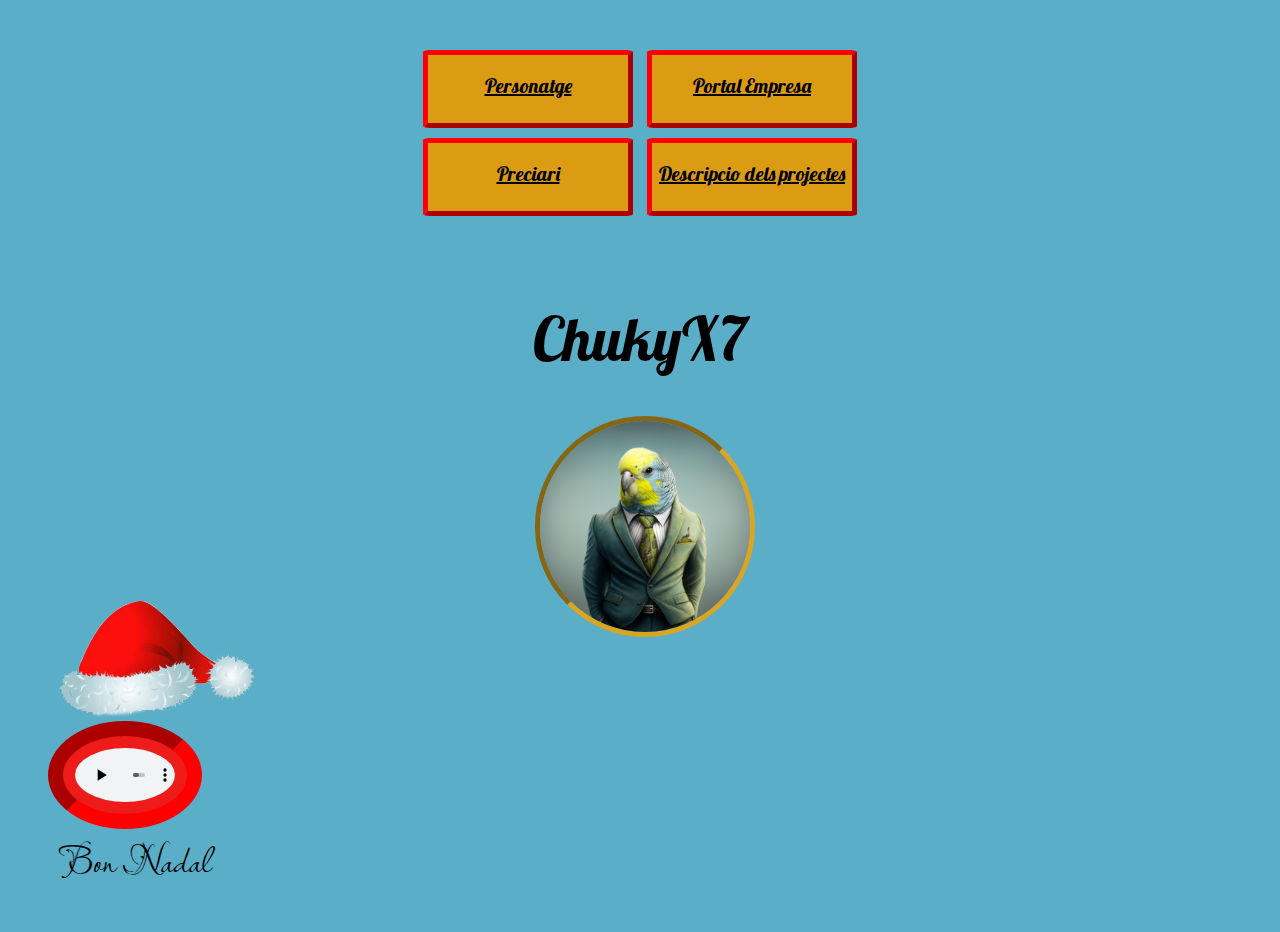
<file: index.html>
<!DOCTYPE html>
<html lang="en">
<head>
    <meta charset="UTF-8">
    <meta name="viewport" content="width=device-width, initial-scale=1.0">
    <title>Menu</title>
    <link rel="stylesheet" href="./assets/css/main.css">
    <link rel="preconnect" href="https://fonts.googleapis.com">
    <link rel="preconnect" href="https://fonts.gstatic.com" crossorigin>
    <link href="https://fonts.googleapis.com/css2?family=Bokor&family=Libre+Baskerville:ital,wght@0,400;0,700;1,400&family=Lobster&display=swap" rel="stylesheet">
    <link href="https://fonts.googleapis.com/css2?family=Lavishly+Yours&display=swap" rel="stylesheet">
</head>
<body>
    <div class="profile">
        <div class="linksContainer">
            <a class="links" href="./Personatge.html">Personatge</a>
            <a class="links" href="./PortalEmpresa.html">Portal Empresa</a>
            <a class="links" href="./Preciari.html">Preciari</a>
            <a class="links" href="./DescripcióDelsProjectes.html">Descripcio dels projectes</a>
        </div>
        <h1 id="nom">ChukyX7</h1>
        <img id="profileImg" src="./images/main/chukyx7_budgie_business_man_9ed91f80-358a-4869-b436-5097d11c3ecb.png" alt="ChukyX7_profile_picture">
    </div>
    <div id="nadal">
        <img id="gorraNadal" src="./images/main/Gorro-De-Navidad-PNG-File.png" alt="nadal">
        <audio controls>
            <source src="./images/main/Mariah Carey - All I Want for Christmas Is You.mp3" type="audio/mpeg">
            Tu navegador no soporta el elemento de audio.
        </audio>
        <h3>Bon Nadal</h3>
    </div>
</body>
</html>
</file>
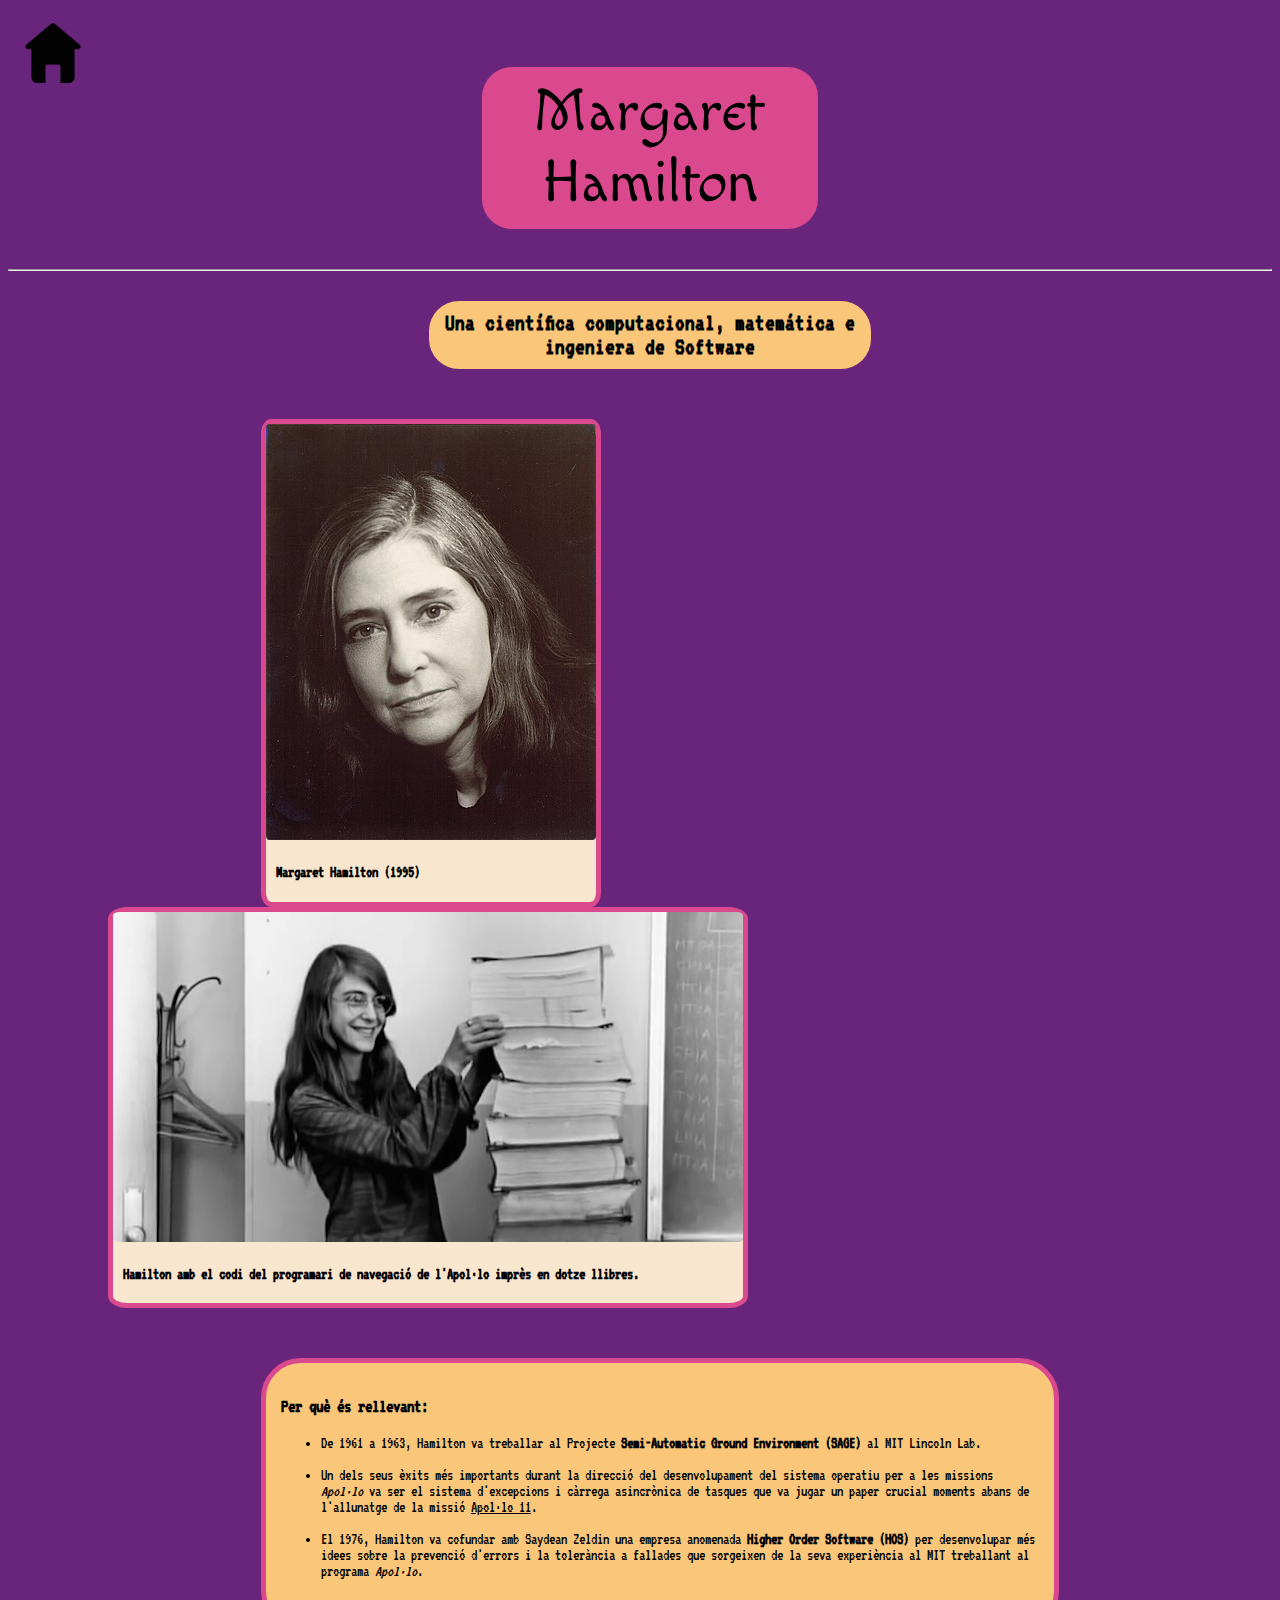
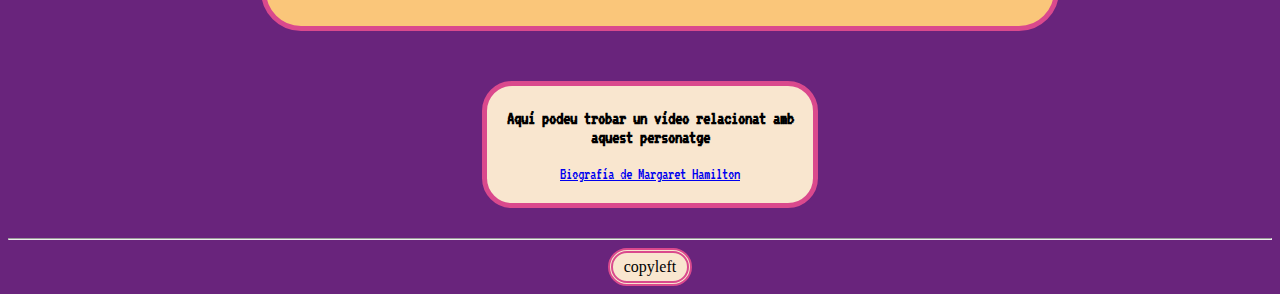
<file: Personatge.html>
<!DOCTYPE html>
<html lang="en">
<head>
    <meta charset="UTF-8">
    <meta name="viewport" content="width=device-width, initial-scale=1.0">
    <title>Personatge</title>
    <link rel="stylesheet" href="./assets/css/estil1.css">
    <link rel="preconnect" href="https://fonts.googleapis.com">
    <link rel="preconnect" href="https://fonts.gstatic.com" crossorigin>
    <link href="https://fonts.googleapis.com/css2?family=Macondo&display=swap" rel="stylesheet">
    <link href="https://fonts.googleapis.com/css2?family=Macondo&family=VT323&display=swap" rel="stylesheet">
    <!-- link a la paleta de colors: https://colorhunt.co/palette/69247cda498dfac67af9e6cf -->
</head>
<body>
    <a href="./index.html">
        <img id="menú" src="./images/main/menu.png" alt="menú">
    </a>
    <h1>Margaret Hamilton</h1>
    <hr>
    <div class="text"> 
        <h2>Una científica computacional, matemática e ingeniera de Software</h2>
        <div id="imatge1">
            <img src="./images/personatge/Margaret_Hamilton_1995.jpg" alt="foto1">
            <h4>Margaret Hamilton (1995)</h4>
        </div>
        <div id="imatge2">
            <img src="./images/personatge/foto-margaret-hamilton.jpg" alt="foto2">
            <h4>Hamilton amb el codi del programari de navegació de l'Apol·lo imprès en dotze llibres.</h4>
        </div>
        <div id="text_llistat">
            <h3>Per què és rellevant:</h3>
            <ul>
                <li>De 1961 a 1963, Hamilton va treballar al Projecte <strong>Semi-Automatic Ground Environment (SAGE)</strong> al MIT Lincoln Lab.</li> <br>
                <li>Un dels seus èxits més importants durant la direcció del desenvolupament del sistema operatiu per a les missions <em>Apol·lo</em> va ser el sistema d'excepcions i càrrega asincrònica de tasques que va jugar un paper crucial moments abans de l'allunatge de la missió <u>Apol·lo 11</u>.</li> <br>
                <li>El 1976, Hamilton va cofundar amb Saydean Zeldin una empresa anomenada <strong> Higher Order Software (HOS)</strong> per desenvolupar més idees sobre la prevenció d'errors i la tolerància a fallades que sorgeixen de la seva experiència al MIT treballant al programa <em>Apol·lo</em>.</li> <br>
            </ul>            
        </div>
        <div id="link">
            <h3>Aquí podeu trobar un vídeo relacionat amb aquest personatge</h3>
            <a href="https://www.youtube.com/watch?v=I2jcBHtefjw&ab_channel=Communicationssystems%2Cnetworks%2Candbits" target="_blank">Biografía de Margaret Hamilton</a> <br> <br>
        </div>
    </div>
    <hr>
    <footer>
        copyleft
    </footer>
</body>
</html>
</file>
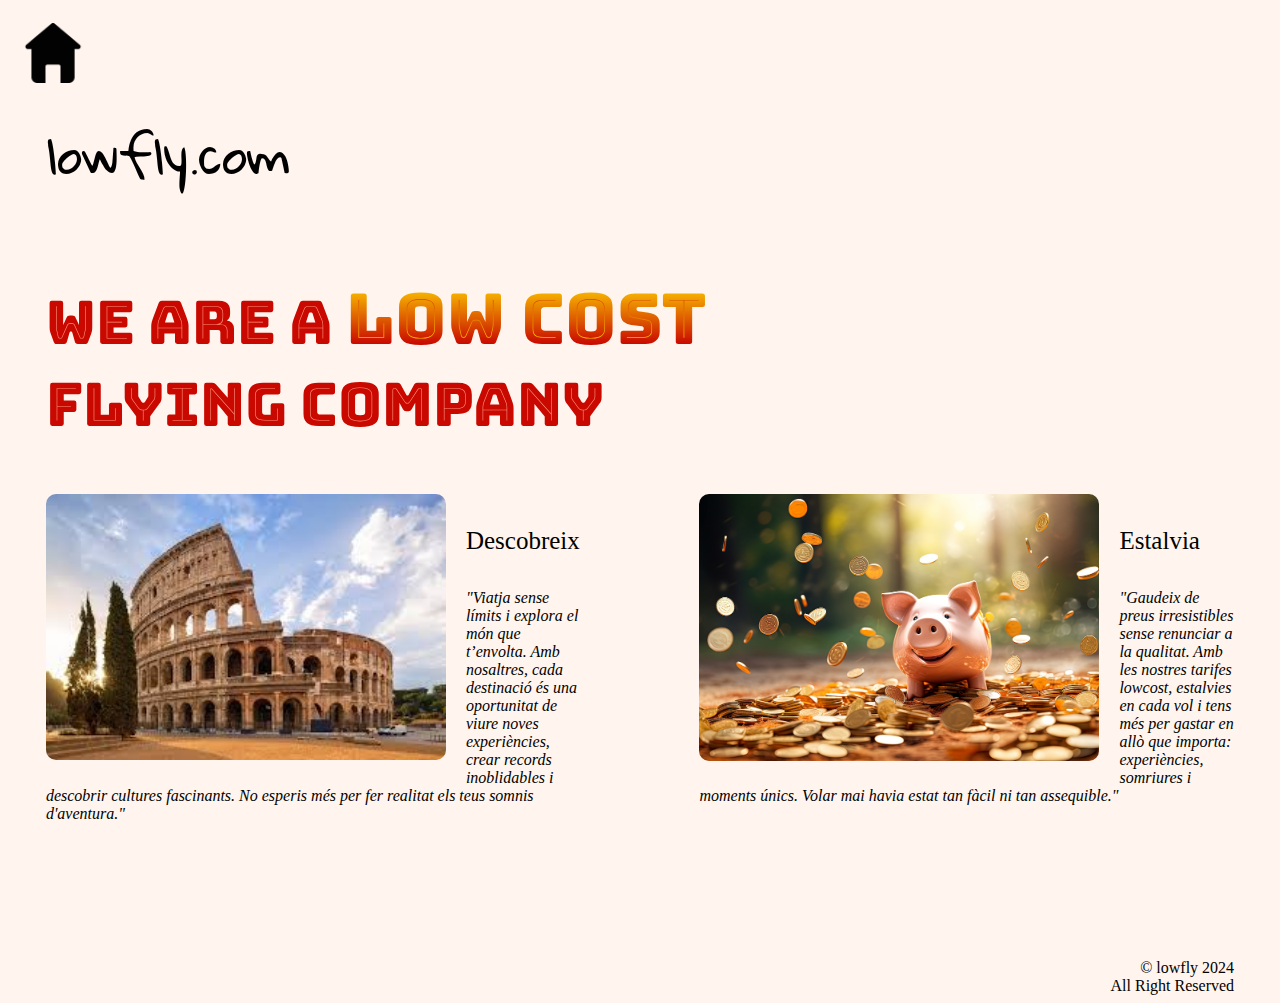
<file: PortalEmpresa.html>
<!DOCTYPE html>
<html lang="en">
<head>
    <meta charset="UTF-8">
    <meta name="viewport" content="width=device-width, initial-scale=1.0">
    <title>Portal empresa</title>
    <link rel="stylesheet" href="./assets/css/estil2.css">
    <link rel="preconnect" href="https://fonts.googleapis.com">
    <link rel="preconnect" href="https://fonts.gstatic.com" crossorigin>
    <link href="https://fonts.googleapis.com/css2?family=Bungee+Spice&family=Bungee+Tint&family=Chewy&family=Coming+Soon&family=Gloria+Hallelujah&display=swap" rel="stylesheet">
</head>
<body>
    <a href="./index.html">
        <img id="menú" src="./images/main/menu.png" alt="menú">
    </a>
    <div class="main">
        <h2>lowfly.com</h2>
        <h1>We are a <span> Low Cost</span> <br>Flying Company</h1>
        <div class="containers" id="container1">
            <img src="./images/empresa/descarga.jpg" alt="">
            <h4>Descobreix</h4>
            <p><em>"Viatja sense límits i explora el món que t’envolta. Amb nosaltres, cada destinació és una oportunitat de viure noves experiències, crear records inoblidables i descobrir cultures fascinants. No esperis més per fer realitat els teus somnis d'aventura."</em></p>
        </div>
        <div class="containers" id="container2">
            <img src="./images/empresa/FOTO-AR-AHORRO-.jpeg" alt="">
            <h4>Estalvia</h4>
            <p><em>"Gaudeix de preus irresistibles sense renunciar a la qualitat. Amb les nostres tarifes lowcost, estalvies en cada vol i tens més per gastar en allò que importa: experiències, somriures i moments únics. Volar mai havia estat tan fàcil ni tan assequible."</em></p>
        </div>
        <footer>
            © lowfly 2024 <br>
            All Right Reserved
        </footer>
    </div>
    
</body>
</html>
</file>
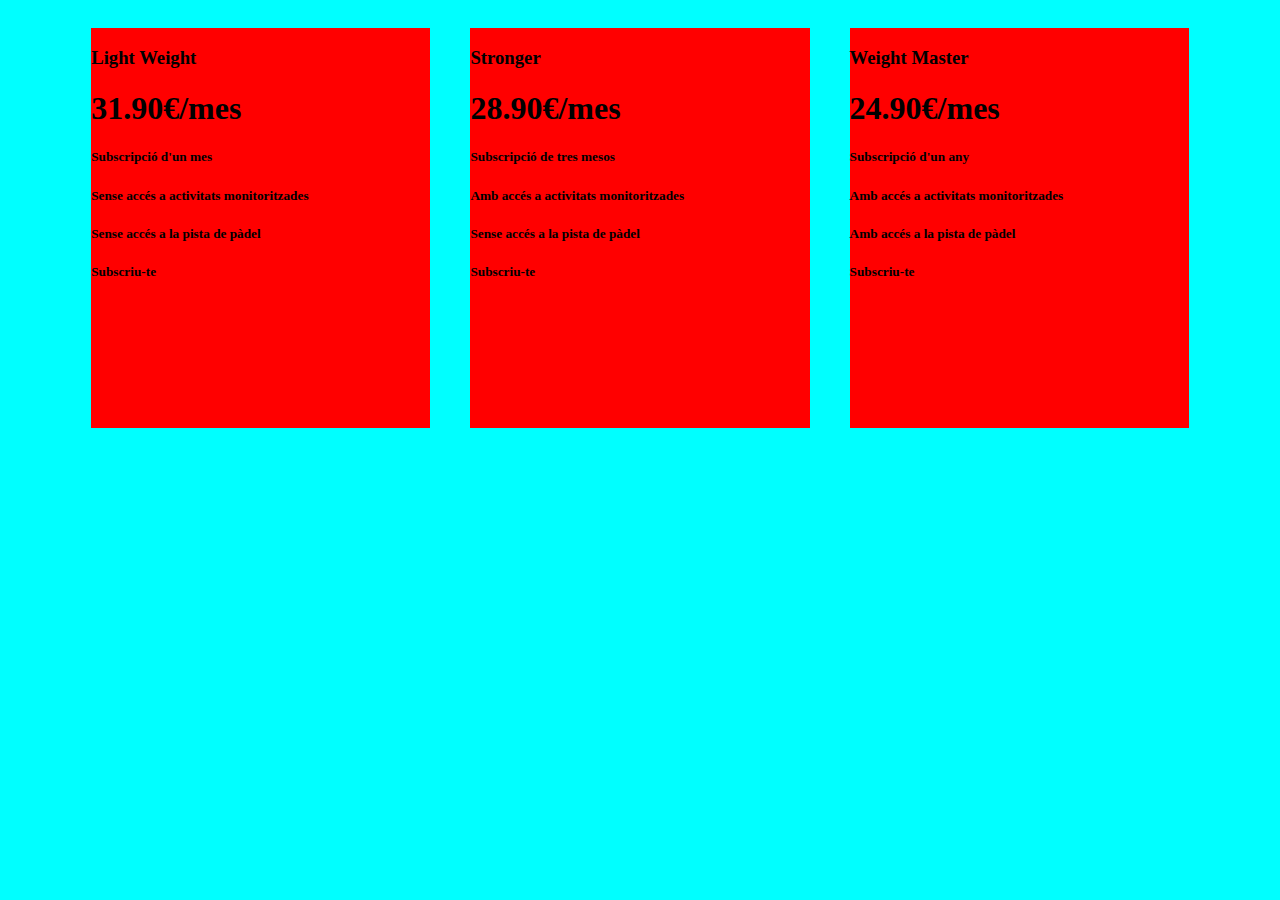
<file: Preciari.html>
<!DOCTYPE html>
<html lang="en">
<head>
    <meta charset="UTF-8">
    <meta name="viewport" content="width=device-width, initial-scale=1.0">
    <title>Preciari</title>
    <link rel="stylesheet" href="./assets/css/estil3.css"> 
</head>
<body>
    <div id="container">
        <div class="plans" id="pla1">
            <h3>Light Weight</h3>
            <h1>31.90€/mes</h1>
            <h5>Subscripció d'un mes</h5>
            <h5>Sense accés a activitats monitoritzades</h5>
            <h5>Sense accés a la pista de pàdel</h5>
            <h5>Subscriu-te</h5>
        </div>
        <div class="plans" id="pla2">
            <h3>Stronger</h3>
            <h1>28.90€/mes</h1>
            <h5>Subscripció de tres mesos</h5>
            <h5>Amb accés a activitats monitoritzades</h5>
            <h5>Sense accés a la pista de pàdel</h5>
            <h5>Subscriu-te</h5>
        </div>
        <div class="plans" id="pla3">
            <h3>Weight Master</h3>
            <h1>24.90€/mes</h1>
            <h5>Subscripció d'un any</h5>
            <h5>Amb accés a activitats monitoritzades</h5>
            <h5>Amb accés a la pista de pàdel</h5>
            <h5>Subscriu-te</h5>
        </div>
    </div>
</body>
</html>
</file>
<file: assets/css/main.css>
body{
    background-color: rgb(91, 174, 200);    
}

.linksContainer{
    text-align: center;
    margin-top: 45px;
    margin-bottom: 80px;
}

.links{
    font-family: "Lobster", sans-serif;
    font-weight: 400;
    font-style: normal;
    font-size: 20px;
    color: rgb(0, 0, 0);
    display: inline-block;
    margin: 5px;
    padding: 18px 0px 0px 0px;
    width: 200px;
    height: 50px;
    border: 5px outset red;
    border-radius: 3%;
    background-color: rgb(219, 156, 20);
}

#nom{
    font-family: "Lobster", sans-serif;
    font-weight: 400;
    font-style: normal;
    font-size: 60px;
    text-align: center;
}

#profileImg{
    width: 33.33%;
    margin-left: 33.33%;
    border-radius: 100%;
    border: 5px inset goldenrod;
}

.profile{
    width: 50%;
    margin-left: 25%;
}

#nadal{
    width: 200px;
    margin-top: -40px;
}

#gorraNadal{
    width: 100%;
    margin-left: 25%;
}

audio{
    background-color: rgb(238, 27, 27);
    border: 15px inset red;
    border-radius: 100%;
    padding: 12px;
    width: 100px;
    margin-left: 40px;
}

h3{
    width: 100%;
    margin-left: 25%;
    font-family: "Lavishly Yours", serif;
    font-weight: 400;
    font-style: normal;
    font-size: 40px;
    margin-top: -5px;
}
</file>
<file: assets/css/estil1.css>
body{
    background-color: #69247C;
}

#menú{
    width: 60px;
    margin-left: 15px;
    margin-top: 15px;
}

h1{
    font-family: "Macondo", serif;
    font-weight: 400;
    font-style: normal;
    font-size: 60px;
    text-align: center;
    background-color: #DA498D;
    width: 25%;
    margin-left: 37.5%;
    margin-top: -20px;
    border-radius: 30px;
    padding: 10px;
}

.text{
    font-family: "VT323", serif;
    font-weight: 400;
    font-style: normal;
}

h2{
    text-align: center;
    margin-top: 30px;
    margin-bottom: 50px;
    background-color: #FAC67A;
    width: 33.33%;
    margin-left: 33.33%;
    border-radius: 30px;
    padding: 10px;
}

img{
    border-radius: 1%;
}

#imatge1{
    display: inline-block;
    margin-left: 20%;
    background-color: #F9E6CF;
    border-radius: 3%;
    border: 5px solid #DA498D;
}

#imatge2{
    display: inline-block;
    margin-left: 100px;
    background-color: #F9E6CF;
    border-radius: 3%;
    border: 5px solid #DA498D;
}

h4{
    margin-left: 10px;
}

#text_llistat{
    width: 60%;
    margin-left: 20%;
    margin-top: 50px;
    margin-bottom: 50px;
    background-color: #FAC67A;
    border-radius: 40px;
    border: 5px solid #DA498D;
    padding: 15px;
}

#link{
    text-align: center;
    width: 25%;
    margin-left: 37.5%;
    margin-bottom: 30px;
    background-color: #F9E6CF;
    border-radius: 30px;
    padding: 5px;
    border: 5px solid #DA498D;
}

footer{
    text-align: center;
    background-color: #F9E6CF;
    border-radius: 30px;
    padding: 5px;
    border: 5px double #DA498D;
    width: 5%;
    margin-left: 47.5%;
}
</file>
<file: assets/css/estil2.css>
body{
    background-color: seashell;
}

#menú{
    width: 60px;
    margin-left: 15px;
    margin-top: 15px;
}

.main{
    margin-left: 3%;
    margin-right: 3%;
    margin-top: -2%;
}

h2{
    font-family: "Gloria Hallelujah", serif;
    font-weight: 400;
    font-style: normal;
    font-size: 50px;
    margin-bottom: 70px;
}

h1{
    font-family: "Bungee Tint", serif;
    font-weight: 400;
    font-style: normal;
    font-size: 60px;
    margin-bottom: 50px;
}

span{
    font-family: "Bungee Spice", serif;
    font-weight: 400;
    font-style: normal;
    font-size: 70px;
}

.containers{
    display: inline-block;
    width: 45%;
}

#container1{
    float: left;
}

#container1>img{
    float: left;
    width: 400px;
    border-radius: 10px;
    margin: 0px 20px 10px 0px; 
}

#container2{
    float: right;
}

#container2>img{
    float: left;
    width: 400px;
    border-radius: 10px;
    margin: 0px 20px 10px 0px; 
}

h4{
    font-family: "Chewy", serif;
    font-weight: 400;
    font-style: normal;
    font-size: 25px;
}

p{
    font-family: "Coming Soon", serif;
    font-weight: 400;
    font-style: normal; 
}

footer {
    text-align: right;
    clear: both;
    padding-top: 120px;
}

@media(max-width: 680px){
    #menú{
        width: 40px;
        margin-left: 5px;
        margin-top: 5px;
    }

    h2{
        font-size: 30px;
        margin-bottom: 50px;
    }

    h1{
        text-align: center;
        font-size: 40px;
    }

    span{
        font-size: 50px;
    }

    .containers {
        display: block;
        width: 100%;
    }

    #container1{
        margin-bottom: 80px;
    }

    #container1>img{
        float: none;
        width: 100%;
    }

    #container2>img{
        float: none;
        width: 100%;
    }

    footer {
        text-align: right;
        clear: both;
        font-size: 12px;
    }
  }
</file>
<file: assets/css/estil3.css>
body{
    background-color: aqua;
}

#container{
    display: flex;
    width: 90%;
    margin-left: 5%;
}   

.plans{
    width: 400px;
    height: 400px;
    background-color: red;
    margin: 20px;
}
</file>
